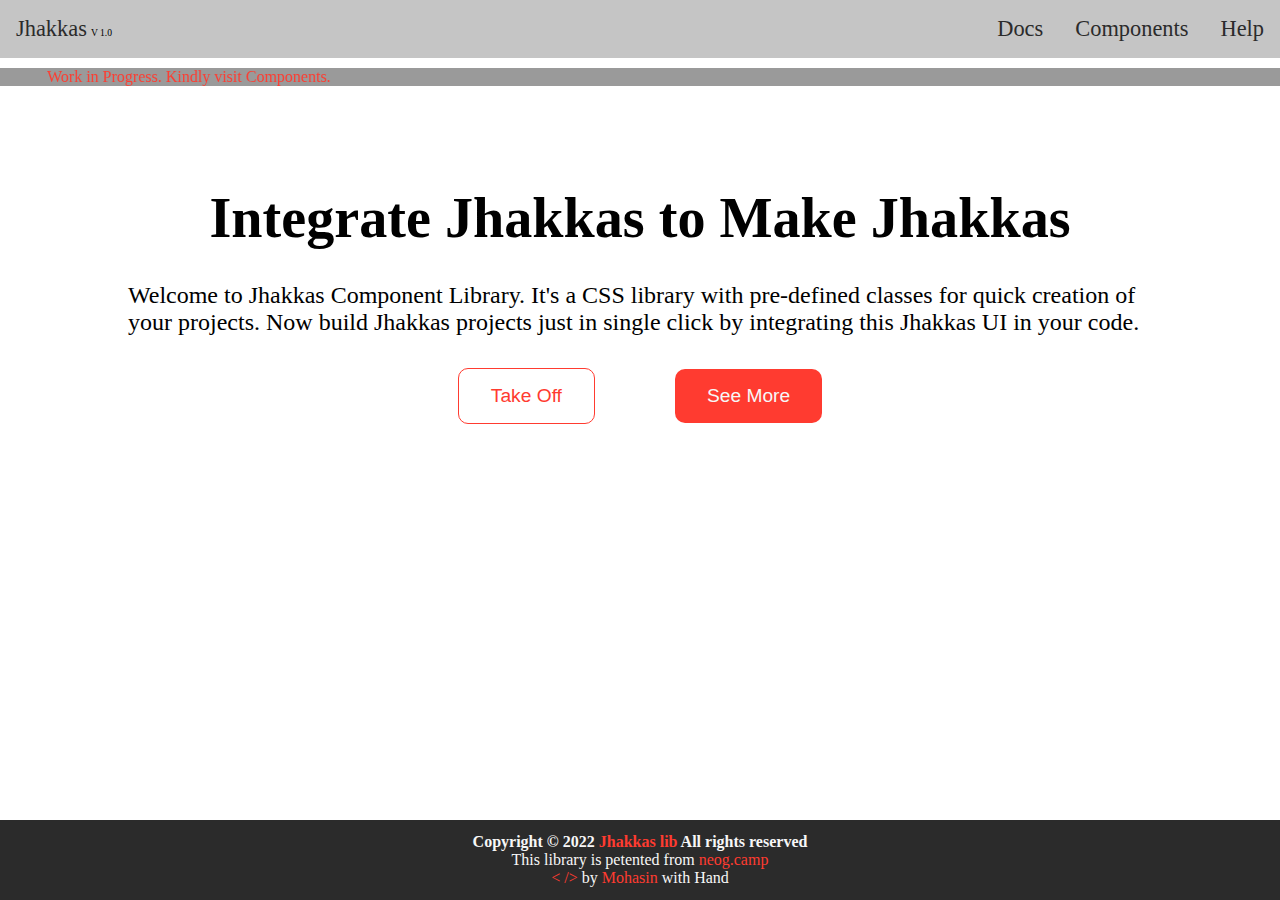
<file: index.html>
<!DOCTYPE html>
<html lang="en">
<head>
    <meta charset="UTF-8">
    <meta http-equiv="X-UA-Compatible" content="IE=edge">
    <meta name="viewport" content="width=device-width, initial-scale=1.0">
    <link rel="stylesheet" href="./style.css">
    <title>Jhakkas Component Library</title>
</head>
<body>
    <nav class="navbar">
        <div class="left-nav">
            <a href="#" class="nav nav-text">Jhakkas</a>
            <span class="small-text">V 1.0</span>
        </div>
        <div class="right-nav">
            <ul class="list">
                <li><a href="#" class="nav right right-link">Docs</a></li>
                <li><a href="./ComponentCard/index.html" class="nav right right-link">Components</a></li>
                <li><a href="#" class="nav right right-link">Help</a></li>
            </ul>
        </div>
    </nav>

    <marquee behavior="alternate" direction="right">Work in Progress. Kindly visit Components.</marquee>

    <section class="section section-main">
        <div class="container">
            <h3 class="heading">Integrate Jhakkas to Make Jhakkas</h3>
        </div>
        <p class="about">Welcome to Jhakkas Component Library. It's a CSS library with pre-defined classes for quick creation of your projects. Now build Jhakkas projects just in single click by integrating this Jhakkas UI in your code.</p>
        <div class="btn-container">
            <button class="btn btn-primary">Take Off</button>
            <button class="btn btn-secondary">See More</button>
        </div>
    </section>
    <section class="section"></section>
    <footer class="footer">
        <h4 class="copyright">Copyright © 2022 <span class="author">Jhakkas lib </span> All rights reserved</h4>
        <p class="randome-text">This library is petented from <span class="author">neog.camp </span> </p>
        <p> <span class="author">< /> </span> by <span class="author">Mohasin</span> with Hand</p>
    </footer>

</body>
</html>
</file>
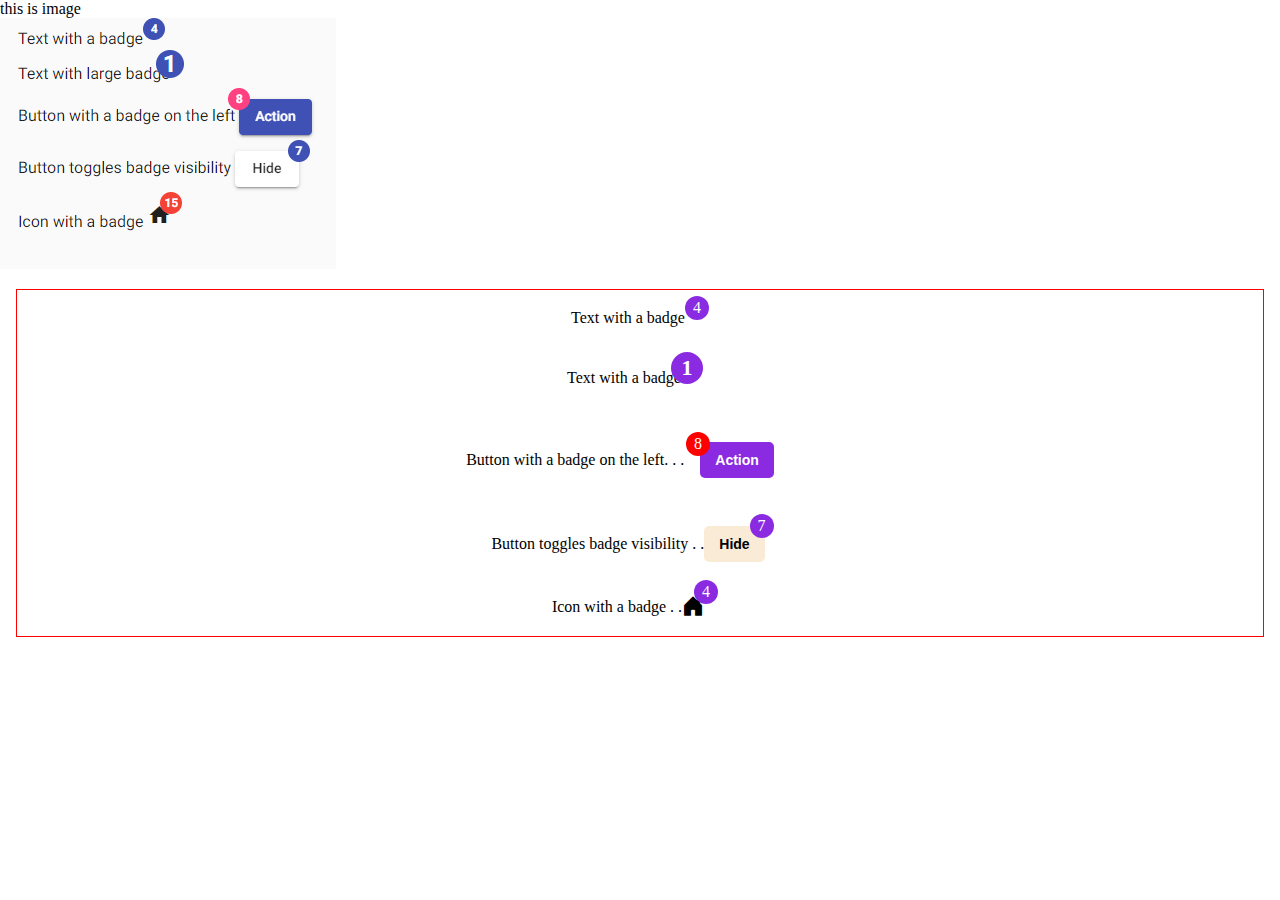
<file: Badge Component/index.html>
<!DOCTYPE html>
<html lang="en">

<head>
    <meta charset="UTF-8">
    <meta http-equiv="X-UA-Compatible" content="IE=edge">
    <meta name="viewport" content="width=device-width, initial-scale=1.0">
    <title>Badge Component</title>
    <link rel="stylesheet" href="https://cdn.jsdelivr.net/npm/bootstrap-icons@1.7.2/font/bootstrap-icons.css">
    <link rel="stylesheet" href="style.css">
</head>

<body>
    <p>this is image</p>
    <img src="./badge.png" alt="badge image failed to load">

    <div class="badge_container-main">
        <!-- Text with a badge -->
        <div class="badge_container">
            <div class="text_with_badge">Text with a badge<span class="badge-small">4</span></div>
        </div>
        <!-- Text with a large Badge -->
        <div class="badge_container">
            <div class="text_with_badge">Text with a badge<span class="badge-small badge-small-large">1</span></div>
        </div>
        <!-- Button wioth badge on left -->
        <div class="badge_container-btn">
            <div class="content">Button with a badge on the left. . .</div>
            <div class="btn_and_badge"> <button class="badge-on-left-btn">Action</button><span
                    class="left-badge">8</span>
            </div>
        </div>
        <!-- Button toggles badge visibility -->
        <div class="badge_container-btn">
            <div class="content">Button toggles badge visibility . .</div>
            <div class="btn_and_badge-visibility"> <button class="badge-on-btn-visibility">Hide</button><span
                    class="visibility-badge">7</span>
            </div>
        </div>

    <!-- Icon with a badge -->
    <div class="badge_container">
        <div class="text_with_badge">Icon with a badge . . 
            <div class="icon"><i class="bi bi-house-door-fill home-icon"></i></div>
            <span class="badge-icon">4</span></div>
    </div>


    </div>

    <script src="./script.js"></script>

</body>

</html>
</file>
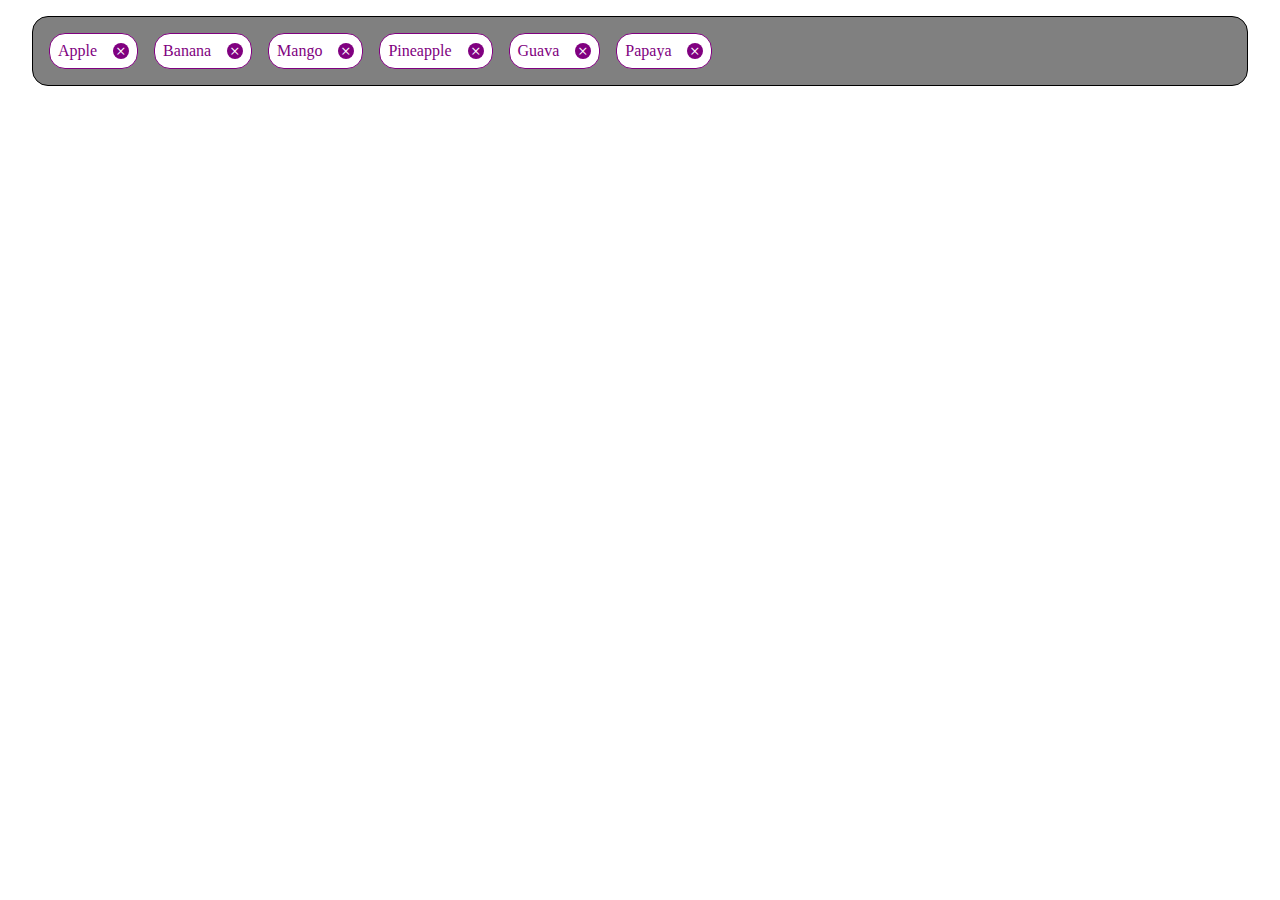
<file: Chips Component/index.html>
<!DOCTYPE html>
<html lang="en">
<head>
    <meta charset="UTF-8">
    <meta http-equiv="X-UA-Compatible" content="IE=edge">
    <meta name="viewport" content="width=device-width, initial-scale=1.0">
    <link rel="stylesheet" href="./style.css">
    <link rel="stylesheet" href="https://cdn.jsdelivr.net/npm/bootstrap-icons@1.7.2/font/bootstrap-icons.css">
    <title>Chips Component</title>
</head>
<body>
    <div class="main-container">
        <div class="container">
            <div class="chips chips-one">Apple<i class="bi bi-x"></i></div>
            <div class="chips chips-two">Banana<i class="bi bi-x"></i></div>
            <div class="chips chips-three">Mango<i class="bi bi-x"></i></div>
            <div class="chips chips-four">Pineapple<i class="bi bi-x"></i></div>
            <div class="chips chips-five">Guava<i class="bi bi-x"></i></div>
            <div class="chips chips-six">Papaya<i class="bi bi-x"></i></div>
        </div>
    </div>
</body>
</html>
</file>
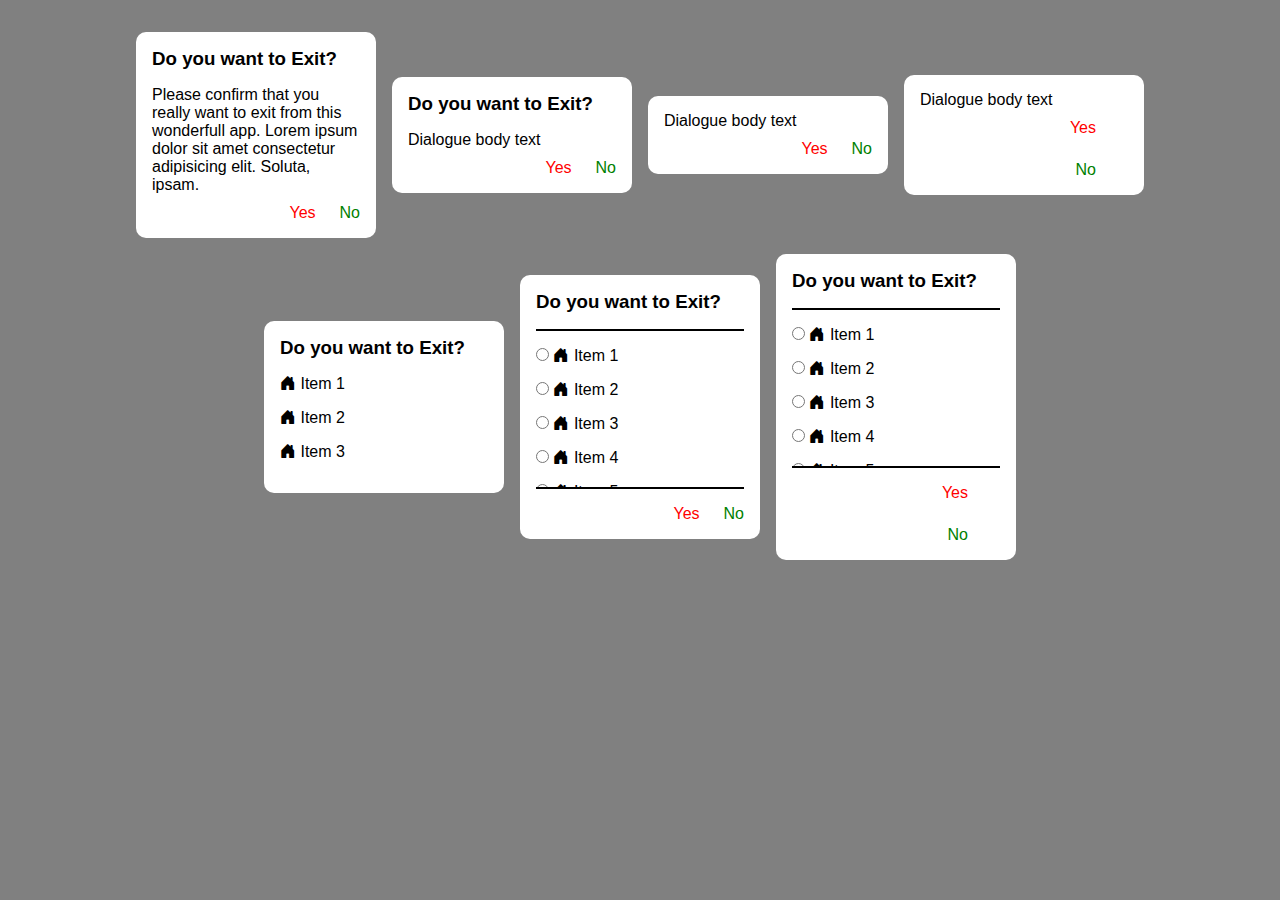
<file: Dialogue Component/index.html>
<!DOCTYPE html>
<html lang="en">

<head>
    <meta charset="UTF-8">
    <meta http-equiv="X-UA-Compatible" content="IE=edge">
    <meta name="viewport" content="width=device-width, initial-scale=1.0">
    <link rel="stylesheet" href="./style.css">
    <link rel="stylesheet" href="https://cdn.jsdelivr.net/npm/bootstrap-icons@1.7.2/font/bootstrap-icons.css">
    <title>Dialogue Component</title>
</head>

<body>
    <!-- Alert box with description -->
    <div class="container">
        <div class="content">
            <h3 class="heading">Do you want to Exit?</h3>
            <p class="description">Please confirm that you really want to exit from this wonderfull app. Lorem ipsum
                dolor sit amet consectetur adipisicing elit. Soluta, ipsam.</p>
        </div>
        <div class="buttons">
            <button class="button button-yes">Yes</button>
            <button class="button button-no">No</button>
        </div>

    </div>

    <!--Alert box with title -->

    <div class="container">
        <div class="content">
            <h3 class="heading">Do you want to Exit?</h3>
            <p class="description">Dialogue body text</p>
        </div>
        <div class="buttons">
            <button class="button button-yes">Yes</button>
            <button class="button button-no">No</button>
        </div>
    </div>
    <!-- Alert without title -->
    <div class="container">
        <div class="content">
            <!-- <h3 class="heading">Do you want to Exit?</h3> -->
            <p class="description">Dialogue body text</p>
        </div>
        <div class="buttons">
            <button class="button button-yes">Yes</button>
            <button class="button button-no">No</button>
        </div>
    </div>

    <!-- Alert with title - Stacked -->
    <div class="container">
        <div class="content">
            <!-- <h3 class="heading">Do you want to Exit?</h3> -->
            <p class="description">Dialogue body text</p>
        </div>
        <div class="buttons buttons-stacked">
            <button class="button button-yes">Yes</button>
            <button class="button button-no">No</button>
        </div>
    </div>

    <!-- Simple Dialogue Box -->
    <div class="container">
        <div class="content">
            <h3 class="heading">Do you want to Exit?</h3>
            <!-- <p class="description">Dialogue body text</p> -->
        </div>
        <ul class="items">
            <li class="item item-one"><i class="bi bi-house-door-fill home-icon"></i> Item 1</li>
            <li class="item item-two"><i class="bi bi-house-door-fill home-icon"></i> Item 2</li>
            <li class="item item-three"><i class="bi bi-house-door-fill home-icon"></i> Item 3</li>
        </ul>
    </div>

    <!-- Confirmation box -->
    <div class="container">
        <div class="content">
            <h3 class="heading">Do you want to Exit?</h3>
            <!-- <p class="description">Dialogue body text</p> -->
        </div>
        <ul class="items items-scroll">
            <li class="item item-one">
                <input type="radio" name="items" class="item-input">
                <i class="bi bi-house-door-fill home-icon"></i> Item 1</li>
            <li class="item item-two">
                <input type="radio" name="items" class="item-input">
                <i class="bi bi-house-door-fill home-icon"></i> Item 2</li>
            <li class="item item-three">
                <input type="radio" name="items" class="item-input">
                <i class="bi bi-house-door-fill home-icon"></i> Item 3</li>
            <li class="item item-four">
                <input type="radio" name="items" class="item-input">
                <i class="bi bi-house-door-fill home-icon"></i> Item 4</li>
            <li class="item item-five">
                <input type="radio" name="items" class="item-input">
                <i class="bi bi-house-door-fill home-icon"></i> Item 5</li>
            <li class="item item-six">
                <input type="radio" name="items" class="item-input">
                <i class="bi bi-house-door-fill home-icon"></i> Item 6</li>
        </ul>
        <div class="buttons">
            <button class="button button-yes">Yes</button>
            <button class="button button-no">No</button>
        </div>
    </div>

    <!-- Confirmation box - Stacked -->
    <div class="container">
        <div class="content">
            <h3 class="heading">Do you want to Exit?</h3>
            <!-- <p class="description">Dialogue body text</p> -->
        </div>
        <ul class="items items-scroll">
            <li class="item item-one">
                <input type="radio" name="items" class="item-input">
                <i class="bi bi-house-door-fill home-icon"></i> Item 1</li>
            <li class="item item-two">
                <input type="radio" name="items" class="item-input">
                <i class="bi bi-house-door-fill home-icon"></i> Item 2</li>
            <li class="item item-three">
                <input type="radio" name="items" class="item-input">
                <i class="bi bi-house-door-fill home-icon"></i> Item 3</li>
            <li class="item item-four">
                <input type="radio" name="items" class="item-input">
                <i class="bi bi-house-door-fill home-icon"></i> Item 4</li>
            <li class="item item-five">
                <input type="radio" name="items" class="item-input">
                <i class="bi bi-house-door-fill home-icon"></i> Item 5</li>
            <li class="item item-six">
                <input type="radio" name="items" class="item-input">
                <i class="bi bi-house-door-fill home-icon"></i> Item 6</li>
        </ul>
        <div class="buttons buttons-stacked">
            <button class="button button-yes">Yes</button>
            <button class="button button-no">No</button>
        </div>
    </div>
</body>
</html>
</file>
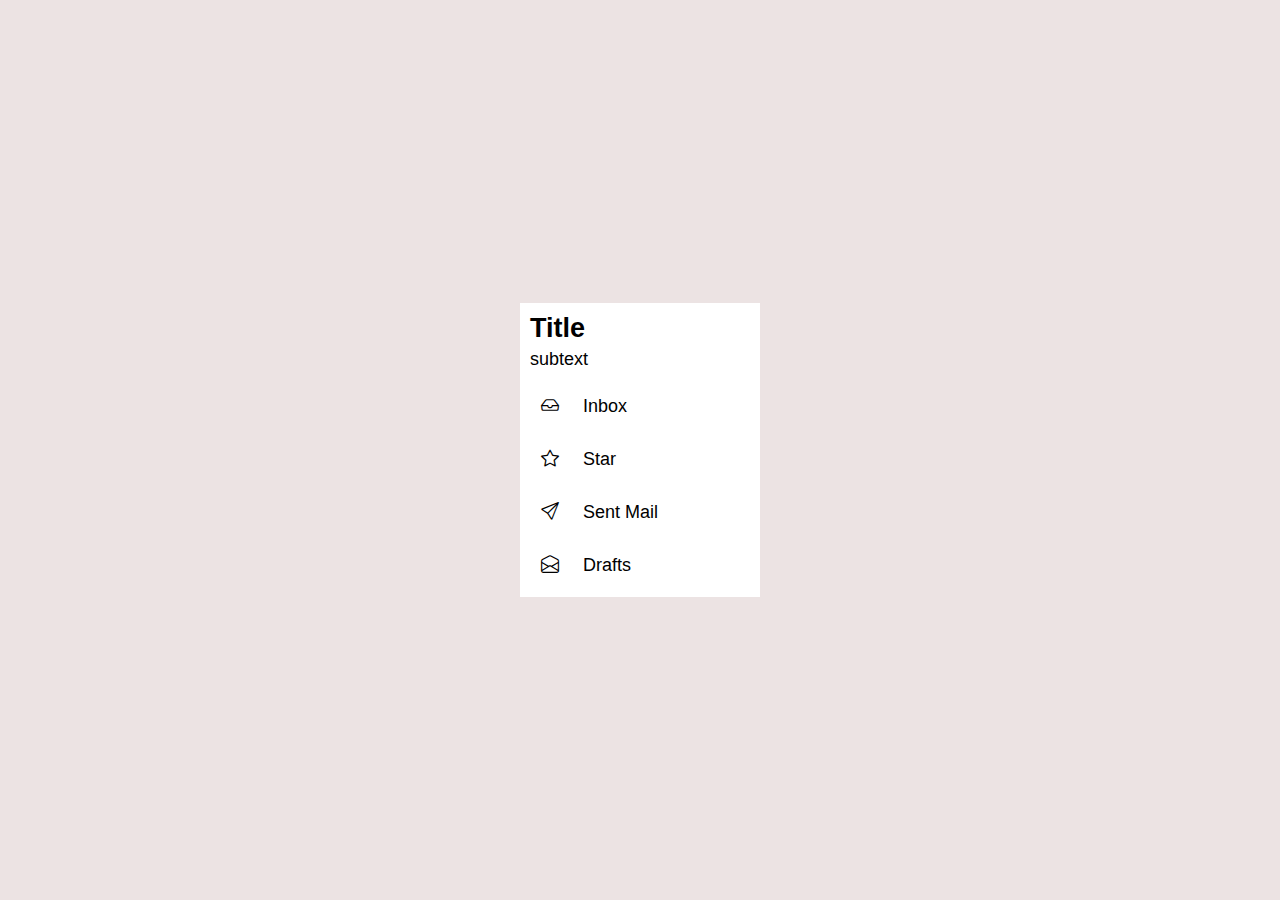
<file: Drawer Component/index.html>
<!DOCTYPE html>
<html lang="en">
<head>
    <meta charset="UTF-8">
    <meta http-equiv="X-UA-Compatible" content="IE=edge">
    <meta name="viewport" content="width=device-width, initial-scale=1.0">
    <link rel="stylesheet" href="./style.css">
    <link rel="stylesheet" href="https://cdn.jsdelivr.net/npm/bootstrap-icons@1.7.2/font/bootstrap-icons.css">
    <title>Drawer Component</title>
</head>
<body>
    <div class="main-container">
        <div class="container-text">
            <h2 class="title">Title</h2>
            <p class="subtext">subtext</p>
        </div>
        <div class="items">            
            <a href="#" class="item"><i class="bi-inbox"></i>Inbox</a>
            <a href="#" class="item"><i class="bi bi-star"></i>Star</a>
            <a href="#" class="item"><i class="bi bi-send"></i>Sent Mail</a>
            <a href="#" class="item"><i class="bi bi-envelope-open"></i>Drafts</a>
        </div>
    </div>
</body>
</html>

<!-- <div class="items">
            <div class="item"><i class="bi-inbox"></i>Inbox</div>
            <div class="item"><i class="bi bi-star"></i>Star</div>
            <div class="item"><i class="bi bi-send"></i>Sent Mail</div>
            <div class="item"><i class="bi bi-envelope-open"></i>Drafts</div>
        </div> -->
</file>
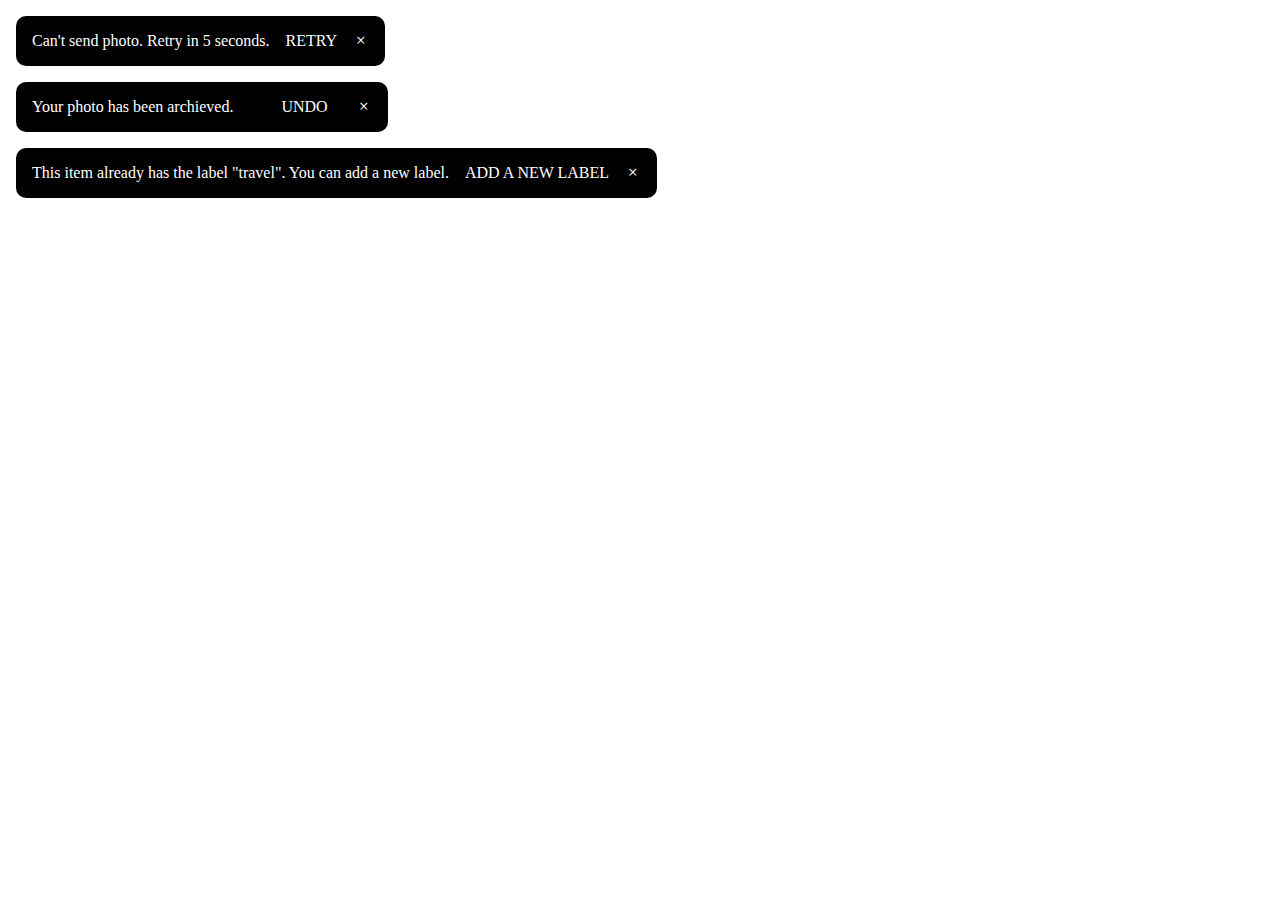
<file: Snackbar Component/index.html>
<!DOCTYPE html>
<html lang="en">
<head>
    <meta charset="UTF-8">
    <meta http-equiv="X-UA-Compatible" content="IE=edge">
    <meta name="viewport" content="width=device-width, initial-scale=1.0">
    <link rel="stylesheet" href="./style.css">
    <link rel="stylesheet" href="https://cdn.jsdelivr.net/npm/bootstrap-icons@1.7.2/font/bootstrap-icons.css">
    <title>Snackbar Component</title>
</head>
<body>
    <!-- Baseline -->
    <div class="container">
        <div class="text">Can't send photo. Retry in 5 seconds.</div>
        <div class="retry">RETRY</div>
        <div class="icon"><i class="bi bi-x"></i></div>
    </div>
<!-- Leading -->
<div class="container">
    <div class="text">Your photo has been archieved.</div>
    <div class="retry undo">UNDO</div>
    <div class="icon"><i class="bi bi-x"></i></div>
</div>
<!-- Stacked -->
<div class="container">
    <div class="text">This item already has the label "travel". You can add a new label.</div>
    <div class="actions">
        <div class="retry">ADD A NEW LABEL</div>
    <div class="icon"><i class="bi bi-x"></i></div>
    </div>    
</div>
<script src="./script.js"></script>
</body>
</html>
</file>
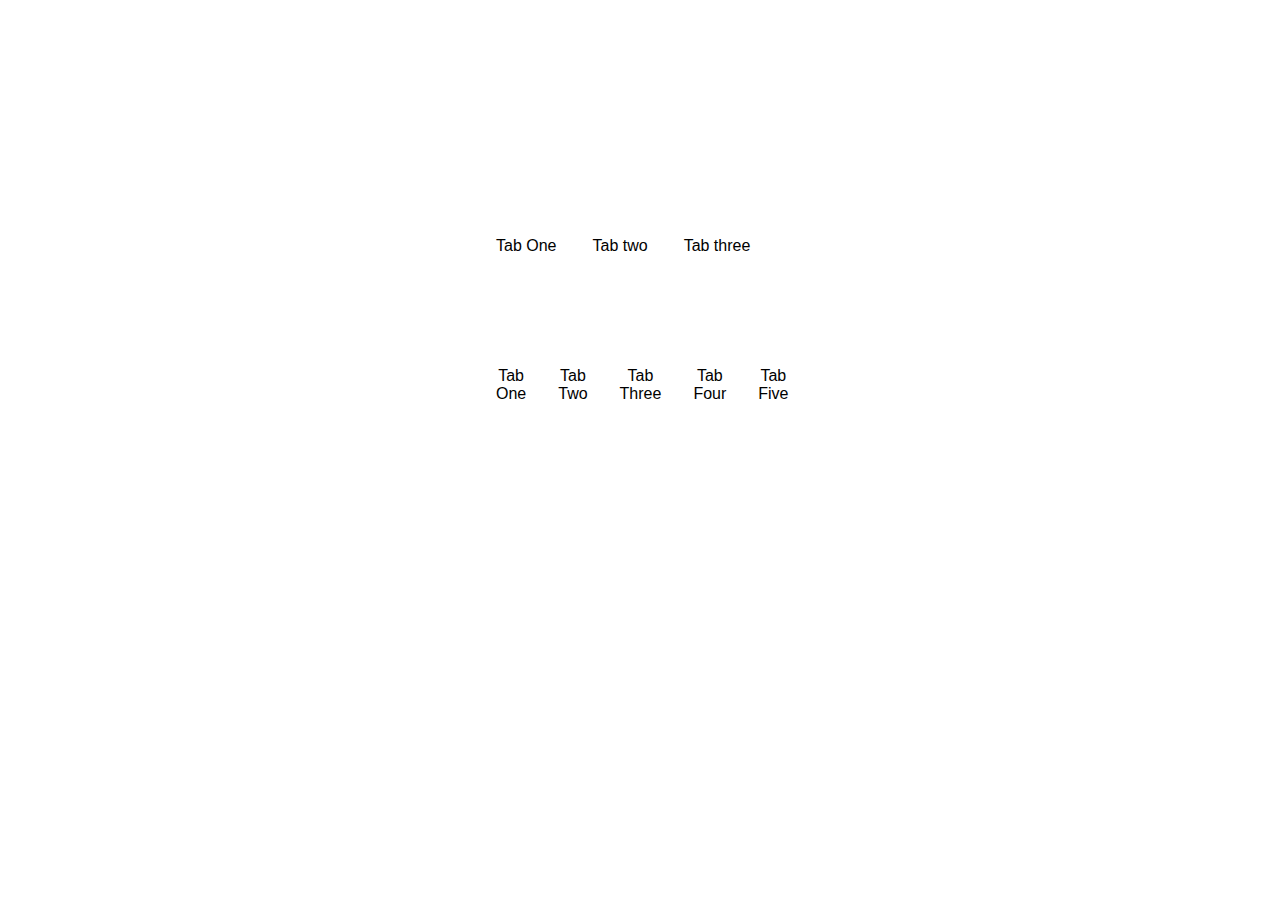
<file: Tab Component/index.html>
<!DOCTYPE html>
<html lang="en">
<head>
    <meta charset="UTF-8">
    <meta http-equiv="X-UA-Compatible" content="IE=edge">
    <meta name="viewport" content="width=
    
    , initial-scale=1.0">
    <link rel="stylesheet" href="./style.css">
    <title>Tab Component</title>
</head>
<body>
    <div class="container-main">
        <div class="container">
            <button class="tab tab-one">Tab One</button>
            <button class="tab tab-two">Tab two</button>
            <button class="tab tab-three">Tab three</button>
        </div>
    </div>

    <!-- Scroll Tabs -->
    <div class="container-main">
        <div class="container container-scroll">
            <button class="tab tab-one">Tab One</button>
            <button class="tab tab-two">Tab Two</button>
            <button class="tab tab-three">Tab Three</button>
            <button class="tab tab-four">Tab Four</button>
            <button class="tab tab-five">Tab Five</button>
            <button class="tab tab-six">Tab Six</button>
            <button class="tab tab-seven">Tab Seven</button>
            <button class="tab tab-nine">Tab Nine</button>
            <button class="tab tab-ten">Tab Ten</button>
        </div>
    </div>
</body>
</html>
</file>
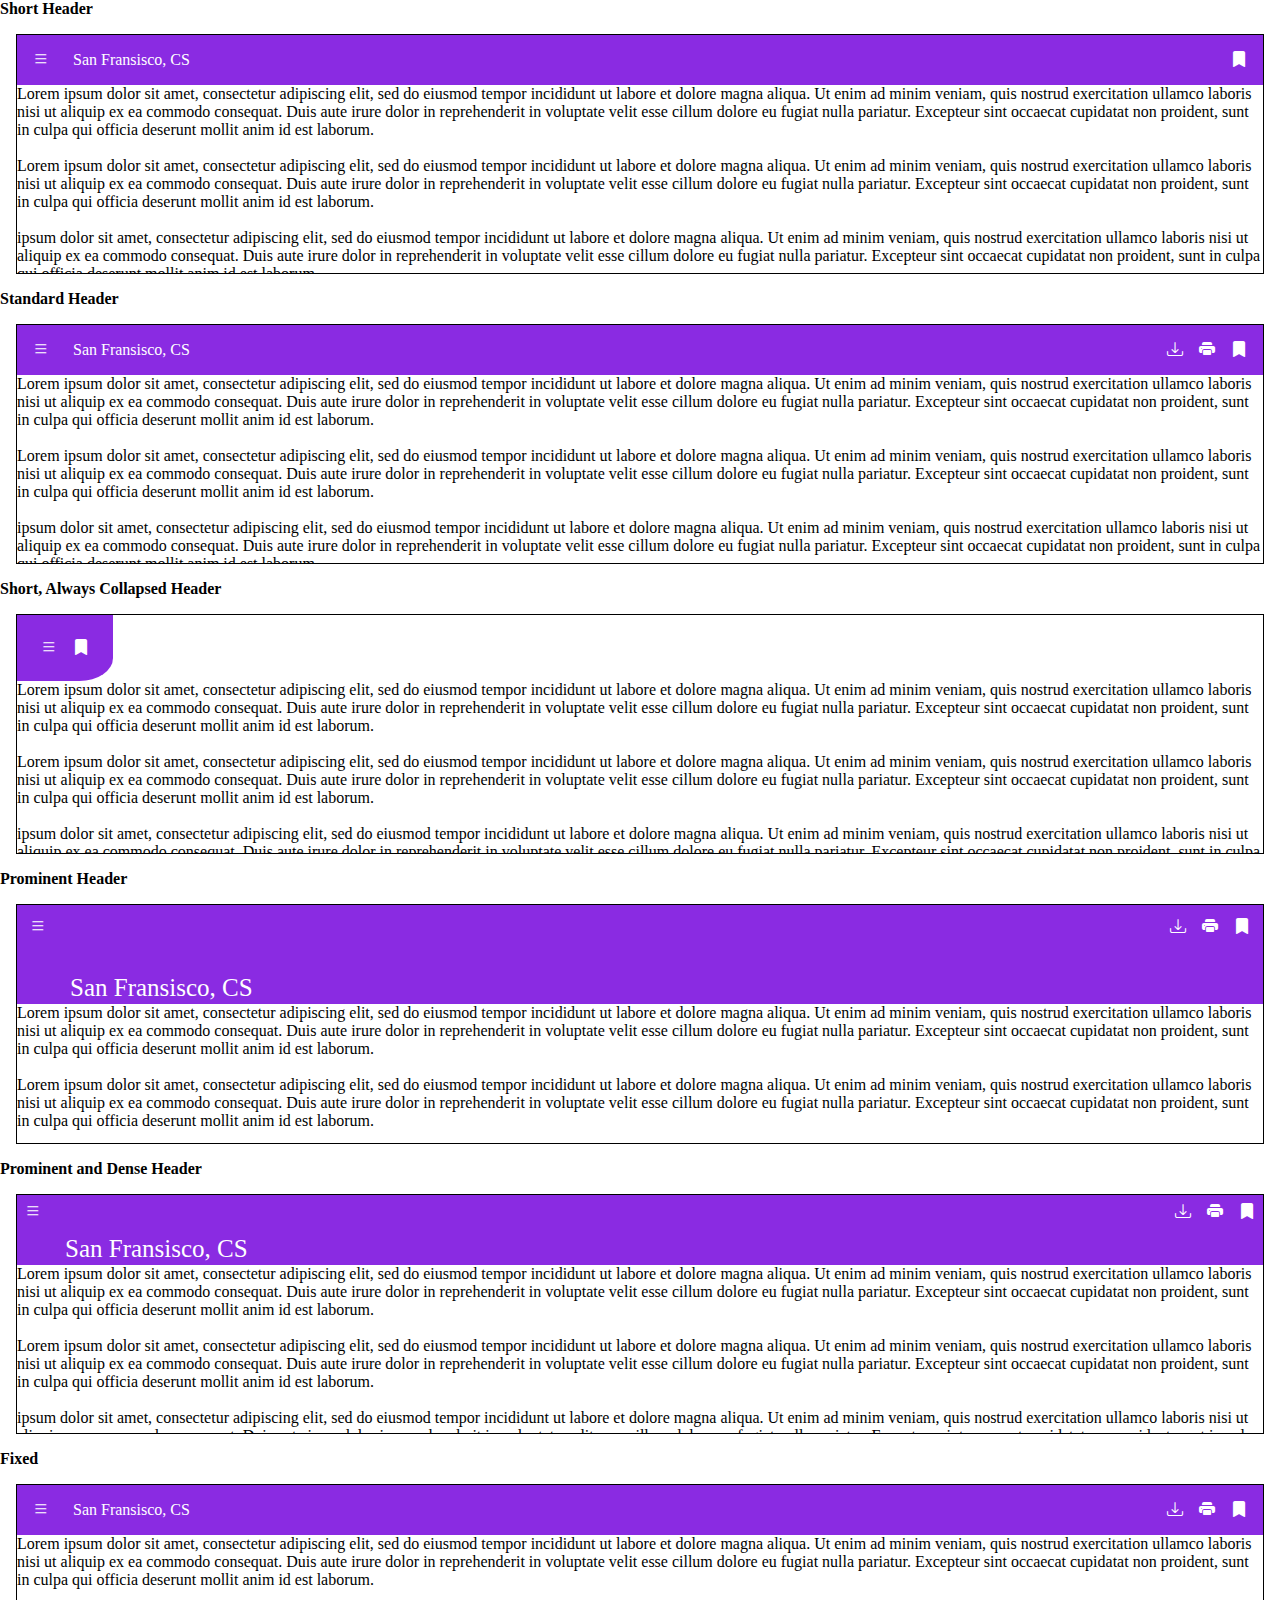
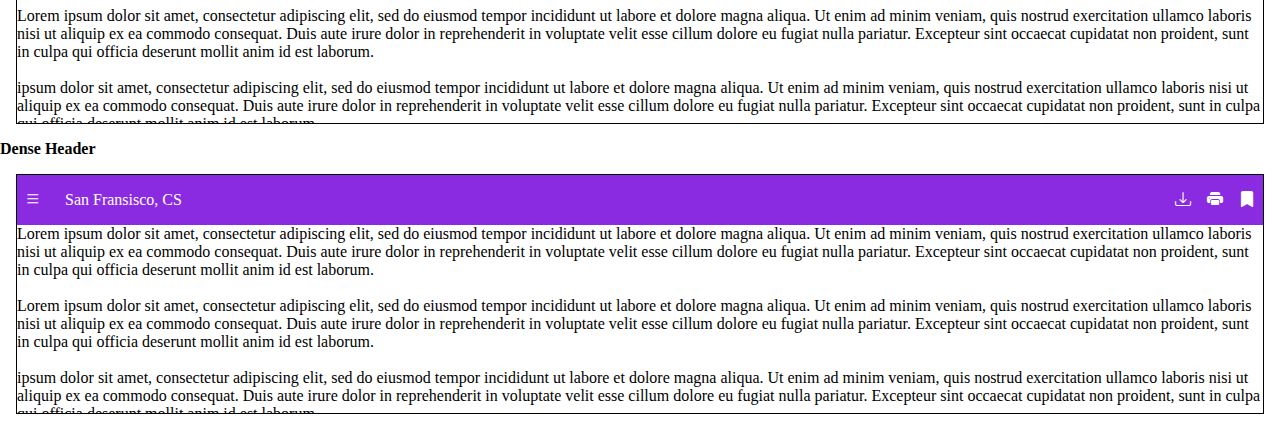
<file: Top App Bar/index.html>
<!DOCTYPE html>
<html lang="en">
<head>
    <meta charset="UTF-8">
    <meta http-equiv="X-UA-Compatible" content="IE=edge">
    <meta name="viewport" content="width=device-width, initial-scale=1.0">
    <link rel="stylesheet" href="style.css">
    <link rel="stylesheet" href="https://cdn.jsdelivr.net/npm/bootstrap-icons@1.7.2/font/bootstrap-icons.css">
    <title>Top App Bar</title>
</head>
<body>
  <!-- Short Header -->
  <h4>Short Header</h4>
  <div class="super-container">
   <header class="header">
     <div class="container">
       <div class="hamburgure"><i class="bi bi-list"></i></div>
       <div class="nav-logo">San Fransisco, CS</div>
       <div class="bookmark"><i class="bi bi-bookmark-fill"></i></div>
     </div>
   </header>
   <section class="content">
    <p>Lorem ipsum dolor sit amet, consectetur adipiscing elit, sed do eiusmod tempor incididunt ut labore et dolore magna aliqua. Ut enim ad minim veniam, quis nostrud exercitation ullamco laboris nisi ut aliquip ex ea commodo consequat. Duis aute irure dolor in reprehenderit in voluptate velit esse cillum dolore eu fugiat nulla pariatur. Excepteur sint occaecat cupidatat non proident, sunt in culpa qui officia deserunt mollit anim id est laborum.</p> <br>

    <p>Lorem ipsum dolor sit amet, consectetur adipiscing elit, sed do eiusmod tempor incididunt ut labore et dolore magna aliqua. Ut enim ad minim veniam, quis nostrud exercitation ullamco laboris nisi ut aliquip ex ea commodo consequat. Duis aute irure dolor in reprehenderit in voluptate velit esse cillum dolore eu fugiat nulla pariatur. Excepteur sint occaecat cupidatat non proident, sunt in culpa qui officia deserunt mollit anim id est laborum.</p> <br>
     
     <p>ipsum dolor sit amet, consectetur adipiscing elit, sed do eiusmod tempor incididunt ut labore et dolore magna aliqua. Ut enim ad minim veniam, quis nostrud exercitation ullamco laboris nisi ut aliquip ex ea commodo consequat. Duis aute irure dolor in reprehenderit in voluptate velit esse cillum dolore eu fugiat nulla pariatur. Excepteur sint occaecat cupidatat non proident, sunt in culpa qui officia deserunt mollit anim id est laborum.</p> <br>
     
     <p>Lorem ipsum dolor sit amet, consectetur adipiscing elit, sed do eiusmod tempor incididunt ut labore et dolore magna aliqua. Ut enim ad minim veniam, quis nostrud exercitation ullamco laboris nisi ut aliquip ex ea commodo consequat. Duis aute irure dolor in reprehenderit in voluptate velit esse cillum dolore eu fugiat nulla pariatur. Excepteur sint occaecat cupidatat non proident, sunt in culpa qui officia deserunt mollit anim id est laborum.</p>
  </section>
  </div>
   <!-- Standard Header -->
   <h4>Standard Header</h4>
   <div class="super-container">
   <header class="header">
     <div class="container">
       <div class="hamburgure"><i class="bi bi-list"></i></div>
       <div class="nav-logo nav-logo-std">San Fransisco, CS</div>
       <div class="icons">
        <div class="bookmark"><i class="bi bi-download"></i></div>
        <div class="bookmark"><i class="bi bi-printer-fill"></i></div>
        <div class="bookmark"><i class="bi bi-bookmark-fill"></i></div>
      </div>
       </div>       
   </header>
   <section class="content">
     <p>Lorem ipsum dolor sit amet, consectetur adipiscing elit, sed do eiusmod tempor incididunt ut labore et dolore magna aliqua. Ut enim ad minim veniam, quis nostrud exercitation ullamco laboris nisi ut aliquip ex ea commodo consequat. Duis aute irure dolor in reprehenderit in voluptate velit esse cillum dolore eu fugiat nulla pariatur. Excepteur sint occaecat cupidatat non proident, sunt in culpa qui officia deserunt mollit anim id est laborum.</p> <br>

     <p>Lorem ipsum dolor sit amet, consectetur adipiscing elit, sed do eiusmod tempor incididunt ut labore et dolore magna aliqua. Ut enim ad minim veniam, quis nostrud exercitation ullamco laboris nisi ut aliquip ex ea commodo consequat. Duis aute irure dolor in reprehenderit in voluptate velit esse cillum dolore eu fugiat nulla pariatur. Excepteur sint occaecat cupidatat non proident, sunt in culpa qui officia deserunt mollit anim id est laborum.</p> <br>
      
      <p>ipsum dolor sit amet, consectetur adipiscing elit, sed do eiusmod tempor incididunt ut labore et dolore magna aliqua. Ut enim ad minim veniam, quis nostrud exercitation ullamco laboris nisi ut aliquip ex ea commodo consequat. Duis aute irure dolor in reprehenderit in voluptate velit esse cillum dolore eu fugiat nulla pariatur. Excepteur sint occaecat cupidatat non proident, sunt in culpa qui officia deserunt mollit anim id est laborum.</p> <br>
      
      <p>Lorem ipsum dolor sit amet, consectetur adipiscing elit, sed do eiusmod tempor incididunt ut labore et dolore magna aliqua. Ut enim ad minim veniam, quis nostrud exercitation ullamco laboris nisi ut aliquip ex ea commodo consequat. Duis aute irure dolor in reprehenderit in voluptate velit esse cillum dolore eu fugiat nulla pariatur. Excepteur sint occaecat cupidatat non proident, sunt in culpa qui officia deserunt mollit anim id est laborum.</p>
   </section>
   </div>

   <!-- Short, Always Collapsed Header -->
   <h4>Short, Always Collapsed Header</h4>
   <div class="super-container">
   <header class="header">
     <div class="container_short-collapse">
       <div class="hamburgure"><i class="bi bi-list"></i></div>
       <div class="icons">
        <div class="bookmark"><i class="bi bi-bookmark-fill"></i></div>
      </div>
       </div>       
   </header>
   <section class="content">
    <p>Lorem ipsum dolor sit amet, consectetur adipiscing elit, sed do eiusmod tempor incididunt ut labore et dolore magna aliqua. Ut enim ad minim veniam, quis nostrud exercitation ullamco laboris nisi ut aliquip ex ea commodo consequat. Duis aute irure dolor in reprehenderit in voluptate velit esse cillum dolore eu fugiat nulla pariatur. Excepteur sint occaecat cupidatat non proident, sunt in culpa qui officia deserunt mollit anim id est laborum.</p> <br>

    <p>Lorem ipsum dolor sit amet, consectetur adipiscing elit, sed do eiusmod tempor incididunt ut labore et dolore magna aliqua. Ut enim ad minim veniam, quis nostrud exercitation ullamco laboris nisi ut aliquip ex ea commodo consequat. Duis aute irure dolor in reprehenderit in voluptate velit esse cillum dolore eu fugiat nulla pariatur. Excepteur sint occaecat cupidatat non proident, sunt in culpa qui officia deserunt mollit anim id est laborum.</p> <br>
     
     <p>ipsum dolor sit amet, consectetur adipiscing elit, sed do eiusmod tempor incididunt ut labore et dolore magna aliqua. Ut enim ad minim veniam, quis nostrud exercitation ullamco laboris nisi ut aliquip ex ea commodo consequat. Duis aute irure dolor in reprehenderit in voluptate velit esse cillum dolore eu fugiat nulla pariatur. Excepteur sint occaecat cupidatat non proident, sunt in culpa qui officia deserunt mollit anim id est laborum.</p> <br>
     
     <p>Lorem ipsum dolor sit amet, consectetur adipiscing elit, sed do eiusmod tempor incididunt ut labore et dolore magna aliqua. Ut enim ad minim veniam, quis nostrud exercitation ullamco laboris nisi ut aliquip ex ea commodo consequat. Duis aute irure dolor in reprehenderit in voluptate velit esse cillum dolore eu fugiat nulla pariatur. Excepteur sint occaecat cupidatat non proident, sunt in culpa qui officia deserunt mollit anim id est laborum.</p>
  </section>
  </div>

   <!-- Prominent -->
   <h4>Prominent Header</h4>
   <div class="super-container">
   <header class="header">
     <div class="container container-prominent">
       <div class="hamburgure hamburgure-prominent"><i class="bi bi-list"></i></div>
       <div class="nav-logo nav-logo-prominent">San Fransisco, CS</div>
       <div class="icons icons-prominent">
        <div class="bookmark"><i class="bi bi-download"></i></div>
        <div class="bookmark"><i class="bi bi-printer-fill"></i></div>
        <div class="bookmark"><i class="bi bi-bookmark-fill"></i></div>
      </div>
       </div>       
   </header>
   <section class="content">
    <p>Lorem ipsum dolor sit amet, consectetur adipiscing elit, sed do eiusmod tempor incididunt ut labore et dolore magna aliqua. Ut enim ad minim veniam, quis nostrud exercitation ullamco laboris nisi ut aliquip ex ea commodo consequat. Duis aute irure dolor in reprehenderit in voluptate velit esse cillum dolore eu fugiat nulla pariatur. Excepteur sint occaecat cupidatat non proident, sunt in culpa qui officia deserunt mollit anim id est laborum.</p> <br>

    <p>Lorem ipsum dolor sit amet, consectetur adipiscing elit, sed do eiusmod tempor incididunt ut labore et dolore magna aliqua. Ut enim ad minim veniam, quis nostrud exercitation ullamco laboris nisi ut aliquip ex ea commodo consequat. Duis aute irure dolor in reprehenderit in voluptate velit esse cillum dolore eu fugiat nulla pariatur. Excepteur sint occaecat cupidatat non proident, sunt in culpa qui officia deserunt mollit anim id est laborum.</p> <br>
     
     <p>ipsum dolor sit amet, consectetur adipiscing elit, sed do eiusmod tempor incididunt ut labore et dolore magna aliqua. Ut enim ad minim veniam, quis nostrud exercitation ullamco laboris nisi ut aliquip ex ea commodo consequat. Duis aute irure dolor in reprehenderit in voluptate velit esse cillum dolore eu fugiat nulla pariatur. Excepteur sint occaecat cupidatat non proident, sunt in culpa qui officia deserunt mollit anim id est laborum.</p> <br>
     
     <p>Lorem ipsum dolor sit amet, consectetur adipiscing elit, sed do eiusmod tempor incididunt ut labore et dolore magna aliqua. Ut enim ad minim veniam, quis nostrud exercitation ullamco laboris nisi ut aliquip ex ea commodo consequat. Duis aute irure dolor in reprehenderit in voluptate velit esse cillum dolore eu fugiat nulla pariatur. Excepteur sint occaecat cupidatat non proident, sunt in culpa qui officia deserunt mollit anim id est laborum.</p>
  </section>
  </div>
 
    <!-- Prominent and Dense -->
    <h4>Prominent and Dense Header</h4>
    <div class="super-container">
   <header class="header">
     <div class="container container-prominent container-prominent-dense">
       <div class="hamburgure hamburgure-prominent"><i class="bi bi-list"></i></div>
       <div class="nav-logo nav-logo-prominent nav-logo-prominent-dense">San Fransisco, CS</div>
       <div class="icons icons-prominent">
        <div class="bookmark"><i class="bi bi-download"></i></div>
        <div class="bookmark"><i class="bi bi-printer-fill"></i></div>
        <div class="bookmark"><i class="bi bi-bookmark-fill"></i></div>
      </div>
       </div>       
   </header>
   <section class="content">
    <p>Lorem ipsum dolor sit amet, consectetur adipiscing elit, sed do eiusmod tempor incididunt ut labore et dolore magna aliqua. Ut enim ad minim veniam, quis nostrud exercitation ullamco laboris nisi ut aliquip ex ea commodo consequat. Duis aute irure dolor in reprehenderit in voluptate velit esse cillum dolore eu fugiat nulla pariatur. Excepteur sint occaecat cupidatat non proident, sunt in culpa qui officia deserunt mollit anim id est laborum.</p> <br>

    <p>Lorem ipsum dolor sit amet, consectetur adipiscing elit, sed do eiusmod tempor incididunt ut labore et dolore magna aliqua. Ut enim ad minim veniam, quis nostrud exercitation ullamco laboris nisi ut aliquip ex ea commodo consequat. Duis aute irure dolor in reprehenderit in voluptate velit esse cillum dolore eu fugiat nulla pariatur. Excepteur sint occaecat cupidatat non proident, sunt in culpa qui officia deserunt mollit anim id est laborum.</p> <br>
     
     <p>ipsum dolor sit amet, consectetur adipiscing elit, sed do eiusmod tempor incididunt ut labore et dolore magna aliqua. Ut enim ad minim veniam, quis nostrud exercitation ullamco laboris nisi ut aliquip ex ea commodo consequat. Duis aute irure dolor in reprehenderit in voluptate velit esse cillum dolore eu fugiat nulla pariatur. Excepteur sint occaecat cupidatat non proident, sunt in culpa qui officia deserunt mollit anim id est laborum.</p> <br>
     
     <p>Lorem ipsum dolor sit amet, consectetur adipiscing elit, sed do eiusmod tempor incididunt ut labore et dolore magna aliqua. Ut enim ad minim veniam, quis nostrud exercitation ullamco laboris nisi ut aliquip ex ea commodo consequat. Duis aute irure dolor in reprehenderit in voluptate velit esse cillum dolore eu fugiat nulla pariatur. Excepteur sint occaecat cupidatat non proident, sunt in culpa qui officia deserunt mollit anim id est laborum.</p>
  </section>
  </div>

   <!-- Fixed -->
   <h4>Fixed</h4>
   <div class="super-container">
   <header class="header header-fixed">
     <div class="container container-fixed">
       <div class="hamburgure"><i class="bi bi-list"></i></div>
       <div class="nav-logo nav-logo-std">San Fransisco, CS</div>
       <div class="icons icons-fixed">
        <div class="bookmark"><i class="bi bi-download"></i></div>
        <div class="bookmark"><i class="bi bi-printer-fill"></i></div>
        <div class="bookmark"><i class="bi bi-bookmark-fill"></i></div>
      </div>
       </div>       
      </header>
      <section class="content">
        <p>Lorem ipsum dolor sit amet, consectetur adipiscing elit, sed do eiusmod tempor incididunt ut labore et dolore magna aliqua. Ut enim ad minim veniam, quis nostrud exercitation ullamco laboris nisi ut aliquip ex ea commodo consequat. Duis aute irure dolor in reprehenderit in voluptate velit esse cillum dolore eu fugiat nulla pariatur. Excepteur sint occaecat cupidatat non proident, sunt in culpa qui officia deserunt mollit anim id est laborum.</p> <br>
   
        <p>Lorem ipsum dolor sit amet, consectetur adipiscing elit, sed do eiusmod tempor incididunt ut labore et dolore magna aliqua. Ut enim ad minim veniam, quis nostrud exercitation ullamco laboris nisi ut aliquip ex ea commodo consequat. Duis aute irure dolor in reprehenderit in voluptate velit esse cillum dolore eu fugiat nulla pariatur. Excepteur sint occaecat cupidatat non proident, sunt in culpa qui officia deserunt mollit anim id est laborum.</p> <br>
         
         <p>ipsum dolor sit amet, consectetur adipiscing elit, sed do eiusmod tempor incididunt ut labore et dolore magna aliqua. Ut enim ad minim veniam, quis nostrud exercitation ullamco laboris nisi ut aliquip ex ea commodo consequat. Duis aute irure dolor in reprehenderit in voluptate velit esse cillum dolore eu fugiat nulla pariatur. Excepteur sint occaecat cupidatat non proident, sunt in culpa qui officia deserunt mollit anim id est laborum.</p> <br>
         
         <p>Lorem ipsum dolor sit amet, consectetur adipiscing elit, sed do eiusmod tempor incididunt ut labore et dolore magna aliqua. Ut enim ad minim veniam, quis nostrud exercitation ullamco laboris nisi ut aliquip ex ea commodo consequat. Duis aute irure dolor in reprehenderit in voluptate velit esse cillum dolore eu fugiat nulla pariatur. Excepteur sint occaecat cupidatat non proident, sunt in culpa qui officia deserunt mollit anim id est laborum.</p>
      </section>
      </div>

      <!-- Dense -->
      <h4>Dense Header</h4>
      <div class="super-container">
   <header class="header">
     <div class="container container-dense">
       <div class="hamburgure"><i class="bi bi-list"></i></div>
       <div class="nav-logo nav-logo-std">San Fransisco, CS</div>
       <div class="icons">
        <div class="bookmark"><i class="bi bi-download"></i></div>
        <div class="bookmark"><i class="bi bi-printer-fill"></i></div>
        <div class="bookmark"><i class="bi bi-bookmark-fill"></i></div>
      </div>
       </div>       
   </header>
   <section class="content">
    <p>Lorem ipsum dolor sit amet, consectetur adipiscing elit, sed do eiusmod tempor incididunt ut labore et dolore magna aliqua. Ut enim ad minim veniam, quis nostrud exercitation ullamco laboris nisi ut aliquip ex ea commodo consequat. Duis aute irure dolor in reprehenderit in voluptate velit esse cillum dolore eu fugiat nulla pariatur. Excepteur sint occaecat cupidatat non proident, sunt in culpa qui officia deserunt mollit anim id est laborum.</p> <br>

    <p>Lorem ipsum dolor sit amet, consectetur adipiscing elit, sed do eiusmod tempor incididunt ut labore et dolore magna aliqua. Ut enim ad minim veniam, quis nostrud exercitation ullamco laboris nisi ut aliquip ex ea commodo consequat. Duis aute irure dolor in reprehenderit in voluptate velit esse cillum dolore eu fugiat nulla pariatur. Excepteur sint occaecat cupidatat non proident, sunt in culpa qui officia deserunt mollit anim id est laborum.</p> <br>
     
     <p>ipsum dolor sit amet, consectetur adipiscing elit, sed do eiusmod tempor incididunt ut labore et dolore magna aliqua. Ut enim ad minim veniam, quis nostrud exercitation ullamco laboris nisi ut aliquip ex ea commodo consequat. Duis aute irure dolor in reprehenderit in voluptate velit esse cillum dolore eu fugiat nulla pariatur. Excepteur sint occaecat cupidatat non proident, sunt in culpa qui officia deserunt mollit anim id est laborum.</p> <br>
     
     <p>Lorem ipsum dolor sit amet, consectetur adipiscing elit, sed do eiusmod tempor incididunt ut labore et dolore magna aliqua. Ut enim ad minim veniam, quis nostrud exercitation ullamco laboris nisi ut aliquip ex ea commodo consequat. Duis aute irure dolor in reprehenderit in voluptate velit esse cillum dolore eu fugiat nulla pariatur. Excepteur sint occaecat cupidatat non proident, sunt in culpa qui officia deserunt mollit anim id est laborum.</p>
  </section>
  </div>
</body>
</html>
</file>
<file: style.css>
:root{
    /* defining varibles */
    --primary-color: #ff3b30;  /*#fca5a5*/
    --secondary-color:#fff6ea; 
    --action: #3b82f6;
    --grey: #9a9a9a;
    --black: #2b2b2b;
    --white: #ffffff;
    --lynx-white: #f7f7f7;
    --violet: #2348c7;
    --lynx-gray: #c5c5c5;
}


*{
    margin: 0;
    padding: 0;
    box-sizing: border-box;
}

.navbar{
    display: flex;
    justify-content: space-between;
    align-items: center;
    padding: 1rem;
    background-color: var(--lynx-gray);
}

.small-text{
    font-size: .6rem;
    font-weight: 500;
}

.nav{
    text-decoration: none;
    font-size: 1.4rem;
    font-weight: 500;
    color: var(--black);
}

.nav:hover{
    color: var(--primary-color);
}

marquee{
    margin-top: 10px;
    background-color: var(--grey);
    color: var(--primary-color);
}

.list{
    list-style: none;
    display: flex;
    justify-content: space-between;
    align-content: center;
    gap: 2rem;
}

.section{
    margin: 6rem;
}

.container{
    display: flex;
    justify-content: center;
    align-items: center;
    flex-wrap: wrap;
    font-size: 3rem;
}

.about{
    display: flex;
    justify-content: center;
    align-items: center;
    flex-wrap: wrap;
    font-size: 1.5rem;
    font-weight: 500;
    margin: 2rem;
}

.btn-container{
    display: flex;
    justify-content: center;
    align-items: center;
    gap: 5rem;
}

.btn{
    border: none;
    background: transparent;
    font-size: 1.2rem;
    font-weight: 500;
    cursor: pointer;
    padding: 1rem 2rem;
    border-radius: 10px;
}

.btn-primary{
    
    border: 1px solid var(--primary-color);
    color: var(--primary-color);
}

.btn-primary:hover{
    
    background-color: var(--primary-color);
    color: var(--lynx-white);
}

.btn-secondary{
    background-color: var(--primary-color);
    color: var(--lynx-white);
}

.btn-secondary:hover{
    background-color: #ef4444;
}

.footer{
    display: flex;
    flex-direction: column;
    justify-content: center;
    align-items: center;
    background-color: var(--black);
    color: var(--lynx-white);
    position:absolute;
    bottom:0;
    width:100%;
    min-height: 5rem;
}

.author{
    color: var(--primary-color);
}
</file>
<file: Badge Component/style.css>
*{
    margin: 0;
    padding: 0;
    box-sizing: border-box;
}

.badge_container-main{
    display: flex;
    flex-direction: column;
    align-items: center;
    justify-content: center;
    border: 1px solid red;
    margin: 1rem;
}

.text_with_badge{
    display: flex; /*for centering text*/
    align-items: center;
    margin: 1rem;
}

.badge-small{
    background-color: blueviolet;
    height: 1.5rem;
    width: 1.5rem;
    display: flex; /*for centering text*/
    justify-content: center;
    align-items: center;
    color: white;
    border-radius: 50%;
    position: relative;
    bottom: 10px;
}

.badge-small-large{
    height: 2rem;
    width: 2rem;
    right: 10px;
    font-size: 22px;
    font-weight: bold;
}

.badge_container-btn{
    display: flex;
    align-items: center;
    margin: 1rem;
}

.badge-on-left-btn{
    background-color: blueviolet;
    padding:10px 15px ;
    font-size: 14px;
    font-weight: bold;
    border: none;
    cursor: pointer;
    border-radius: 5px;
    color: white;
    position: relative;
}

 .left-badge{
    height: 1.5rem;
    width: 1.5rem;
    background-color: red;
    color: white;
    display: flex;
    justify-content: center;
    align-items: center;
     border-radius: 50%;
    position: relative;
    bottom: 1rem;
    right: 5.5rem;
} 

.btn_and_badge{
    display: flex;
    padding: 1rem;
    align-items: center;
}

/* btn with visibility */

.btn_and_badge-visibility{
    display: flex;
    /* padding: 1rem; */
    align-items: center;
}

.badge-on-btn-visibility{
    padding:10px 15px ;
    font-size: 14px;
    font-weight: bold;
    border: none;
    cursor: pointer;
    border-radius: 5px;
    background-color: antiquewhite;
    color: black;
    position: relative;    
}

.visibility-badge{
    background-color: blueviolet;
    height: 1.5rem;
    width: 1.5rem;
    display: flex; /*for centering text*/
    justify-content: center;
    align-items: center;
    color: white;
    border-radius: 50%;
    position: relative;
    bottom: 1.1rem;
    right: 15px;    
}
/* icon with badge */
.icon{
    font-size:22px;
}

.badge-icon{
    background-color: blueviolet;
    height: 1.5rem;
    width: 1.5rem;
    display: flex; /*for centering text*/
    justify-content: center;
    align-items: center;
    color: white;
    border-radius: 50%;
    position: relative;
    bottom: 15px;
    right: 10px;
}
</file>
<file: Chips Component/style.css>
*{
    margin: 0;
    padding: 0;
    box-sizing: border-box;
}

body{
    display: flex;
    justify-content: center;
    align-items: center;
    flex-wrap: wrap;
}

.main-container{
    border: 1px solid black;
    background-color: grey;
    display: flex;
    flex-wrap: wrap;
   
    align-items: center;
    padding: 1rem;
    margin: 1rem 2rem 1rem 2rem;
    width: 100%;
    border-radius: 1rem;
}

.container{
    display: flex;
    flex-wrap: wrap;
    gap: 1rem;
}

.chips{
    display: flex;
    justify-content: center;
    align-items: center;
    border: 1px solid purple;
    gap: 1rem;
    padding: 0.5rem 0.5rem;
    border-radius: 1rem;
    color: purple;
    background-color: white;
}

i{
    background-color: purple;
    color:white;
    height: 1rem;
    width: 1rem;
    cursor: pointer;
    border-radius: 50%;
}
</file>
<file: Dialogue Component/style.css>
*{
    margin: 0;
    padding: 0;
    box-sizing: border-box;
}

body{
    font-family: Arial, Helvetica, sans-serif;
    display: flex;
    justify-content: center;
    align-items: center;
    flex-wrap: wrap;
    gap: 1rem;
    margin: 2rem;
    background-color: grey;
}

.container{
    border-radius: 10px;
    padding: 1rem;
    width: 15rem;
    background-color: white;
}

.heading{
    margin-bottom: 1rem;
}

.buttons{
    display: flex;
    justify-content: flex-end;
    align-items: center;
    gap: 1.5rem;
    margin-top: 10px;
}

.button{
    border: none;
    font-size: 16px;
}

.button-yes{
    color: red;
    background-color: white;
}

.button-yes:hover{
    font-weight: bold;
}

.button-no{
    color: green;
    background-color: white;
}

.button-no:hover{
    font-weight: bold;
}

.buttons-stacked{
    display: flex;
    flex-direction: column;
    justify-content: flex-end;
    align-items: flex-end;
    margin-right: 2rem;
}

.items{
    list-style: none;
}

.item{
    margin: 1rem;
    margin-left: auto;
}

.items-scroll{
    overflow: scroll;
    height: 10rem;
    border-top: 2px solid black;
    border-bottom: 2px solid black;
    margin-bottom: 1rem;
}
</file>
<file: Drawer Component/style.css>
*{
    margin: 0;
    padding: 0;
    box-sizing: border-box;
}

body{
    font-family: sans-serif;
    font-size: 18px;
    background-color: #ece3e3;
    display: flex;
    flex-wrap: wrap;
    justify-content: center;
    align-items: center;
    height: 100vh;
}

.main-container{
    background-color: white;
    width: 15rem;
}

.container-text{
    margin: 10px;
    display: flex;
    flex-direction: column;
    gap: 5px;
}

.items{
    display: flex;
    flex-direction: column;
    cursor: pointer;
    margin: 5px;
}

i{
    margin: 0 1.5rem 0 0;
}

.item{
   padding: 1rem;
   text-decoration: none;
   color: black;
}

.item:hover{
    color: rgb(131, 32, 223);
    background-color: #ece3e3;
}

.item:focus{
    color: rgb(131, 32, 223);
    background-color: #ece3e3;
}
</file>
<file: Snackbar Component/style.css>
*{
    margin: 0;
    padding: 0;
    box-sizing: border-box;
}

.container{
    background-color: black;
    color: white;
    display: flex;
    flex-direction: row;
    padding: 1rem;
    margin: 1rem;
    width: fit-content;
    border-radius: 10px;
}

.text{
    margin-right: 1rem;
    font-size: bold;
}

.retry{
    cursor: pointer;
    margin-right: 1rem;
}

.retry:hover{
    color: violet;
}

i{
    height: 2rem;
    width: 2rem;
    cursor: pointer;
}

.undo{
    margin-left: 2rem;
    margin-right: 1.8rem;
}

.actions{
    display: flex;
    justify-content: flex-end;
    align-items: flex-end;
}
</file>
<file: Tab Component/style.css>
*{
    margin: 0;
    padding: 0;
    box-sizing: border-box;
}

body{
    display: flex;
    flex-direction: column;
    justify-content: center;
    align-items: center;
    flex-wrap: wrap;
    height: 40rem;
    gap: 5rem;
}

.container{
    width: 20rem;    
}

.tab{
    font-size: 1rem;
    padding: 1rem;
    background: transparent;
    border: none;
    cursor: pointer;
}

.tab:hover{
    background-color: rgb(238, 228, 238);
}

button:focus {
    background-color: rgb(238, 228, 238);
    border-bottom: 2px solid purple;
    color: purple;
}

.container-scroll{
    overflow: scroll;
    display: flex;
    align-items: center;
    width: 20rem;
}
</file>
<file: Top App Bar/style.css>
*{
    margin: 0;
    padding: 0;
    box-sizing: border-box;
    font-family: Georgia, 'Times New Roman', Times, serif;
}

.container{
    display: flex;
    justify-content: flex-start;
    align-items: center;
    flex-wrap: wrap;
    padding: 0 8px;
    background: blueviolet;
    /* margin: 1rem; */
}

.hamburgure{
    padding: 8px;
    display: flex;
    justify-content: flex-start;
    align-items: center;
    flex-wrap: wrap;
    color: white;
} 

.hamburgure:hover{
    cursor: pointer;
    background: rgba(255, 255, 255, 0.2);
    border-radius: 50%;
}


.nav-logo{
    padding: 1rem;
    color: white;
}

.bookmark{
    display: flex;
    align-items: center;
    justify-content: center;
    margin-left: auto;
    padding: 8px;
    color: white;
}

.bookmark:hover{
    cursor: pointer;
    background: rgba(255, 255, 255, 0.2);
    border-radius: 50%;
}

/* Trying */
.icons{
    display: flex;
    margin-left: auto;
}

.navbar{
    background-color:blueviolet ;
    display: flex;
    justify-content: space-between;
    align-items: center;
    width: 100%;
    color: #ffffff;
}

.hamburgure-standard{
    /* margin: 0px; */
    display: flex;
    justify-content: flex-start;
    align-items: center;
    flex-wrap: wrap;
    color: white;
    cursor: pointer;
}

.hamburgure-standard:hover{
    cursor: pointer;
    background: rgba(255, 255, 255, 0.2);
    border-radius: 50%;
}

/* Short, Collapse Header */
.container_short-collapse{
    display: flex;
    justify-content: center;
    align-items: center;
    flex-wrap: wrap;
    padding: 1rem;
    background: blueviolet;
    max-width: fit-content;
    border-radius: 0 0 35% ;
}

/* Prominent */
.nav-logo-prominent{
    margin-top: 3rem;
    font-size: 25px;
    padding-bottom: 2px;
}

.container-prominent{
    padding: 5px 5px 0px 5px;
    display: flex;
    justify-content: flex-start;
    align-items: flex-start;
}

.container-prominent-dense{
    padding: 0;

}

.nav-logo-prominent-dense{
    margin-top: 1.5rem;
    margin-bottom: 0;
}

.header-fixed{
    display: flex;
    flex-direction: column;
    position: sticky;
    top: 0;
    justify-content: space-between;
    width: 100%;
}

.icons-fixed{
    margin-left: auto ;
}


.container-dense{
    padding: 0;
}

.super-container{
    justify-content: flex-start;
    align-items: center;
    flex-wrap: wrap;
    padding: 0px;
    margin: 1rem;
    border: 1px solid black;
    height: 15rem;
    overflow-y: auto;
}
</file>
